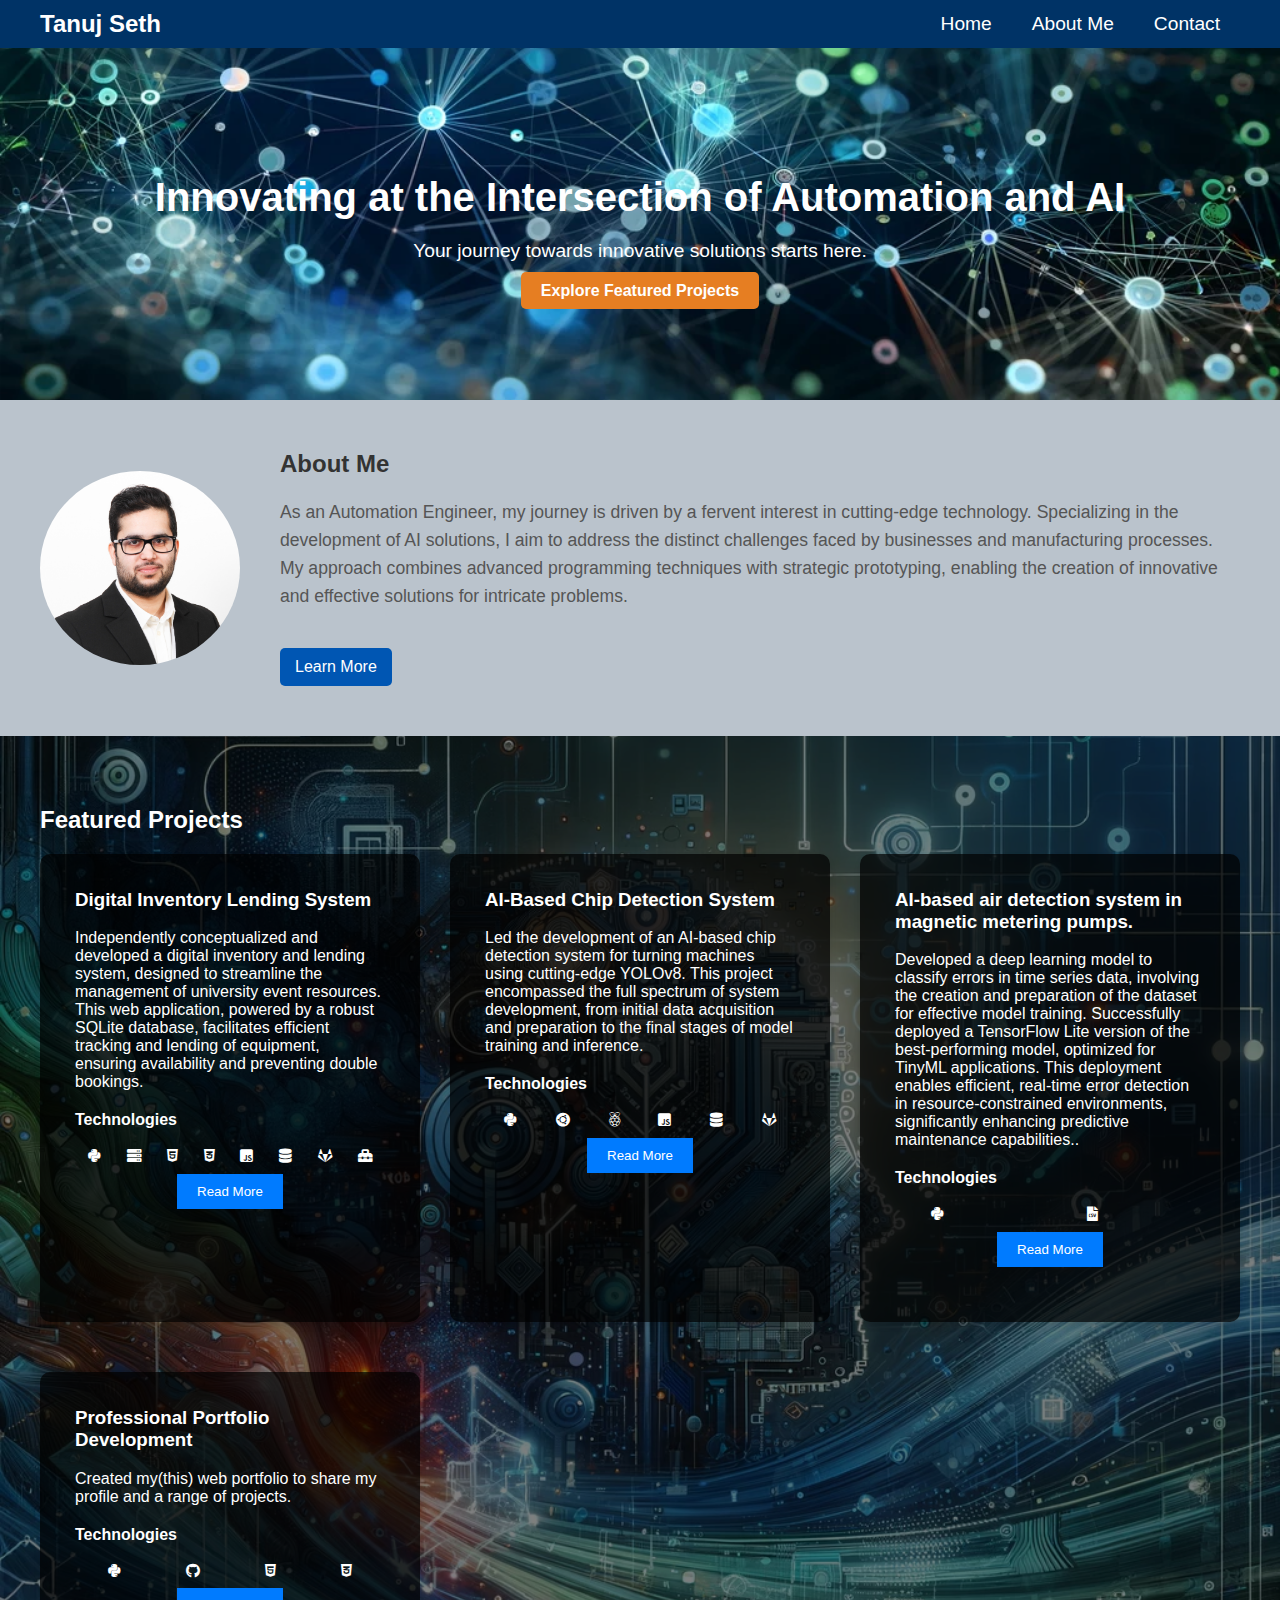
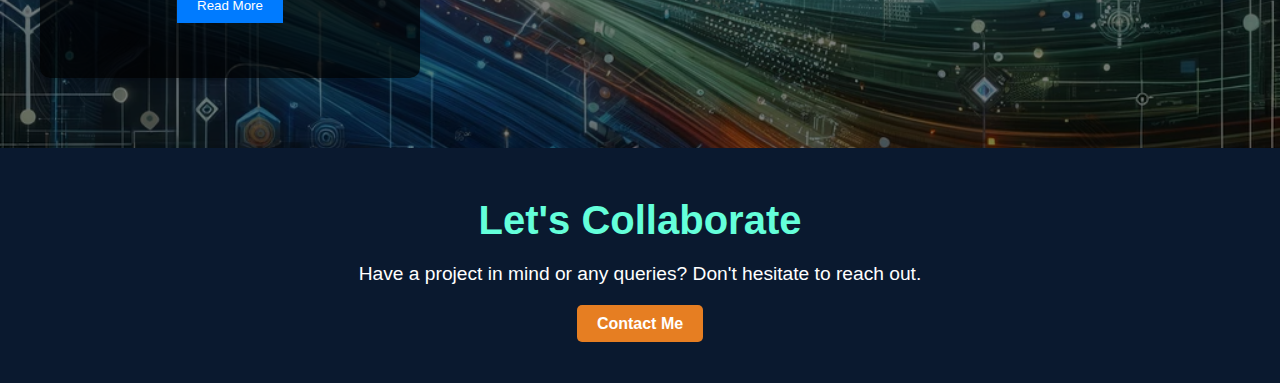
<file: index.html>
<!DOCTYPE html>
<html lang="en">
    <head>
        <meta charset="UTF-8">
        <meta name="viewport" content="width=device-width, initial-scale=1.0">
        <title>Home - My Portfolio</title>
        <link rel="stylesheet" href="base.css">
        <link rel="stylesheet" href="https://cdnjs.cloudflare.com/ajax/libs/font-awesome/5.15.3/css/all.min.css">
        <!-- Ensure you link to any additional CSS files specific to the index page here -->
    </head>
    <body>
        <header>
            <div class="header-content">
                <a href="index.html" class="logo">Tanuj Seth</a>
                <nav>
                    <ul>
                        <li><a href="index.html">Home</a></li>
                        <li><a href="about.html">About Me</a></li>
                        <!-- <li><a href="projects.html">Projects</a></li> -->
                        <li><a href="contact.html">Contact</a></li>
                    </ul>
                </nav>
            </div>
        </header>

        <main>
            <section id="hero">
                <div class="hero-content">
                    <h1>Innovating at the Intersection of Automation and AI</h1>
                    <p>Your journey towards innovative solutions starts here.</p>
                    <a href="#featured-projects" class="cta-button">Explore Featured Projects</a>
                </div>
            </section>

            <section id="about-me-teaser">
                <div class="container">
                    <img src="assets/images/profile_img.jpg" alt="Tanuj Seth" class="profile-photo">
                    <div class="about-me-content">
                        <h2>About Me</h2>
                        <p>As an Automation Engineer, my journey is driven by a fervent interest in cutting-edge technology. Specializing in the development of AI solutions, I aim to address the distinct challenges faced by businesses and manufacturing processes. My approach combines advanced programming techniques with strategic prototyping, enabling the creation of innovative and effective solutions for intricate problems.</p>
                        <a href="about.html" class="learn-more">Learn More</a> 
                        <!--<a href="#" title="Page under development. Stay tuned!">Learn more</a>-->
                    </div>
                </div>
            </section>

            <section id="featured-projects">
                <div class="container">
                    <h2>Featured Projects</h2>
                    <div class="projects-grid">
                        <!-- Project 1 -->
                        <div class="project">
                            <!-- <img src="assets/images/project_1.jpg" alt="Digital Inventory Lending System" class="project-thumbnail"> -->
                            <div class="project-info">
                                <h3>Digital Inventory Lending System</h3>
                                <p>Independently conceptualized and developed a digital inventory and lending system, designed to streamline the management of university event resources. This web application, powered by a robust SQLite database, facilitates efficient tracking and lending of equipment, ensuring availability and preventing double bookings.</p>
                                <p class="technologies-title">Technologies</p>
                                <div class="technologies-used">
                                    
                                    <!-- Example Icons with Tooltips -->
                                    <i class="fab fa-python" title="Python"></i>
                                    <i class="fas fa-server" title="Flask"></i>
                                    <i class="fab fa-html5" title="HTML"></i>
                                    <i class="fab fa-css3-alt" title="CSS"></i>
                                    <i class="fab fa-js-square" title="JavaScript"></i>
                                    <i class="fas fa-database" title="SQLite"></i>
                                    <i class="fab fa-gitlab" title="Gitlab"></i>
                                    <!-- Use a general icon for Tkinter -->
                                    <i class="fas fa-toolbox" title="Tkinter"></i>
                                </div>
                                <div class=" more-content">
                                    <p class="outcomes-title">Outcomes:</p>
                                    <ul class="outcomes">
                                        <li>User-friendly GUI Web-App, making the system accessible to all university members</li>
                                        <li>Significantly reduces processing time for inventory requests.</li>
                                        <li>Enhances booking reliability and avoids double bookings.</li>
                                        <li>Facilitates better planning and lending of inventory items.</li>
                                        <li>The project is still under development, with plans to deploy the web application on a production server for broader access and use.</li>
                                    </ul>
                                    <p class="project-reflections-title">Project Reflections:</p>
                                    <ul class="project-reflections">
                                        <li>Initiated the project with a TKinter-based prototype to establish and refine the backend logic, demonstrating the value of iterative development and early validation of concepts.</li>
                                        <li>Implemented sophisticated time logic for reservations, including real-time updates to article availability, ensuring the system reflects current inventory status accurately.</li>
                                        <li>Integrated automated email notifications to confirm reservations with clients, enhancing communication and user experience.</li>
                                        <li>Optimized SQL queries and employed indexing strategies to speed up data retrieval processes, significantly improving system performance and user satisfaction.</li>
                                        <li>Learnt the importance of user feedback in the early stages to streamline the UI/UX design.</li>
                                        <li>Improved my skills in Python, Flask, and database management through hands-on application development.</li>
                                    </ul>
                                </div>
                                <button class="read-more-btn" onclick="toggleReadMore(this)">Read More</button>
                                
                            </div>
                        </div>

                        <!-- Project 2 -->
                        <div class="project">
                            <!-- <img src="assets/images/project_2.jpg" alt="AI-Based Chip Detection System" class="project-thumbnail"> -->
                            <div class="project-info">
                                <h3>AI-Based Chip Detection System</h3>
                                <p>Led the development of an AI-based chip detection system for turning machines using cutting-edge YOLOv8. This project encompassed the full spectrum of system development, from initial data acquisition and preparation to the final stages of model training and inference.</p>
                                <p class="technologies-title">Technologies</p>
                                <div class="technologies-used">
                                    
                                    <!-- Example Icons with Tooltips -->
                                    <i class="fab fa-python" title="Python"></i>
                                    <i class="fab fa-ubuntu" title="Ubuntu"></i>
                                    <i class="fab fa-raspberry-pi" title="Pi"></i>
                                    <i class="fab fa-js-square" title="JavaScript"></i>
                                    <i class="fas fa-database" title="Databank"></i>
                                    <i class="fab fa-gitlab" title="Gitlab"></i>
                                </div>
                                <div class=" more-content">
                                    <p class="outcomes-title">Outcomes:</p>
                                    <ul class="outcomes">
                                        <li>Developed a user-friendly display device based on Raspberry Pi for seamless interaction between machine operators and the AI inference, improving operational efficiency and user experience.</li>
                                        <li>Achieved high accuracy in error classification and detection with the integration of the YOLOv8 object detection model.</li>
                                        <li>Implemented a powerful, Linux-based AI computing server to support real-time AI inference, enhancing the system's integration into the existing IoT network.</li>
                                        <li>Designed and implemented a mobile data acquisition station, optimizing AI training data collection under varied environmental conditions.</li>
                                        <li>Established a foundation for scalable AI applications in manufacturing, paving the way for further innovation and efficiency improvements.</li>
                                    </ul>
                                    <p class="project-reflections-title">Project Reflections:</p>
                                    <ul class="project-reflections">
                                        <li>Crucially, the project involved the iterative development, testing, and optimization of prototypes, ensuring each version improved upon the last until successful implementation was achieved within the production environment. This process not only demonstrated the prototype's viability but also its adaptability and scalability in real-world settings.</li>
                                        <li>Effective project management and documentation, including the use of GitLab and comprehensive technical manuals, were critical for maintaining project momentum and fostering team collaboration.</li>
                                        <li>The project highlighted the necessity of a solid data foundation, emphasizing data acquisition and preparation as key steps in developing reliable AI models.</li>
                                    </ul>
                                </div>
                                <button class="read-more-btn" onclick="toggleReadMore(this)">Read More</button>
                            </div>
                        </div>

                        <!-- Project 3 -->
                        <div class="project">
                            <!-- <img src="assets/images/project_3.jpg" alt="AI-based air detection system in magnetic metering pumps." class="project-thumbnail"> -->
                            <div class="project-info">
                                <h3>AI-based air detection system in magnetic metering pumps.</h3>
                                <p>Developed a deep learning model to classify errors in time series data, involving the creation and preparation of the dataset for effective model training. Successfully deployed a TensorFlow Lite version of the best-performing model, optimized for TinyML applications. This deployment enables efficient, real-time error detection in resource-constrained environments, significantly enhancing predictive maintenance capabilities..</p>
                                <p class="technologies-title">Technologies</p>
                                <div class="technologies-used">
                                    
                                    <!-- Example Icons with Tooltips -->
                                    <i class="fab fa-python" title="Python"></i>
                                    <i class="fas fa-t" title="TensorFlow"></i>
                                    <i class="fas fa-file-csv" title="csv"></i>
                                    <i class="fab fa-nano" title="Arduino Nano"></i>
                                </div>
                                <div class=" more-content">
                                    <p class="outcomes-title">Outcomes:</p>
                                    <ul class="outcomes">
                    
                                    </ul>
                                    <p class="project-reflections-title">Project Reflections:</p>
                                    <ul class="project-reflections">
                                        
                                    </ul>
                                </div>
                                <button class="read-more-btn" onclick="toggleReadMore(this)">Read More</button>
                            </div>
                        </div>
                        
                        <!-- Project 4 -->
                        <div class="project">
                            <!-- <img src="assets/images/project_3.jpg" alt="Personal Portfolio" class="project-thumbnail"> -->
                            <div class="project-info">
                                <h3>Professional Portfolio Development</h3>
                                <p>Created my(this) web portfolio to share my profile and a range of projects.</p>
                                <p class="technologies-title">Technologies</p>
                                <div class="technologies-used">
                                    
                                    <!-- Example Icons with Tooltips -->
                                    <i class="fab fa-python" title="Python"></i>
                                    <i class="fab fa-github" title="Github"></i>
                                    <i class="fab fa-html5" title="HTML"></i>
                                    <i class="fab fa-css3-alt" title="CSS"></i>
                                </div>
                                <div class=" more-content">
                                    <p class="outcomes-title">Outcomes:</p>
                                    <ul class="outcomes">
                    
                                    </ul>
                                    <p class="project-reflections-title">Project Reflections:</p>
                                    <ul class="project-reflections">
                                    </ul>
                                </div>
                                <button class="read-more-btn" onclick="toggleReadMore(this)">Read More</button>

                            </div>
                        </div>



                        <!-- Repeat for other projects -->
                    </div>
                </div>
            </section>

            <!-- Optional: Latest Blog Posts Section --> <!---->

            <section id="contact-cta">
                <div class="container">
                    <h2>Let's Collaborate</h2>
                    <p>Have a project in mind or any queries? Don't hesitate to reach out.</p>
                    <a href="contact.html" class="cta-button">Contact Me</a> 
                    <!--<a href="#" title="Page under development. Stay tuned!">Contact Me</a>-->
                </div>
            </section>
        </main>

    </body>
</html>

<script>
    function toggleReadMore(button) {
    const moreContent = button.previousElementSibling;
    if (moreContent.style.display === "none" || moreContent.style.display === "") {
        moreContent.style.display = "block";
        button.textContent = "Read Less";
    } else {
        moreContent.style.display = "none";
        button.textContent = "Read More";
    }
}
</script>
</file>
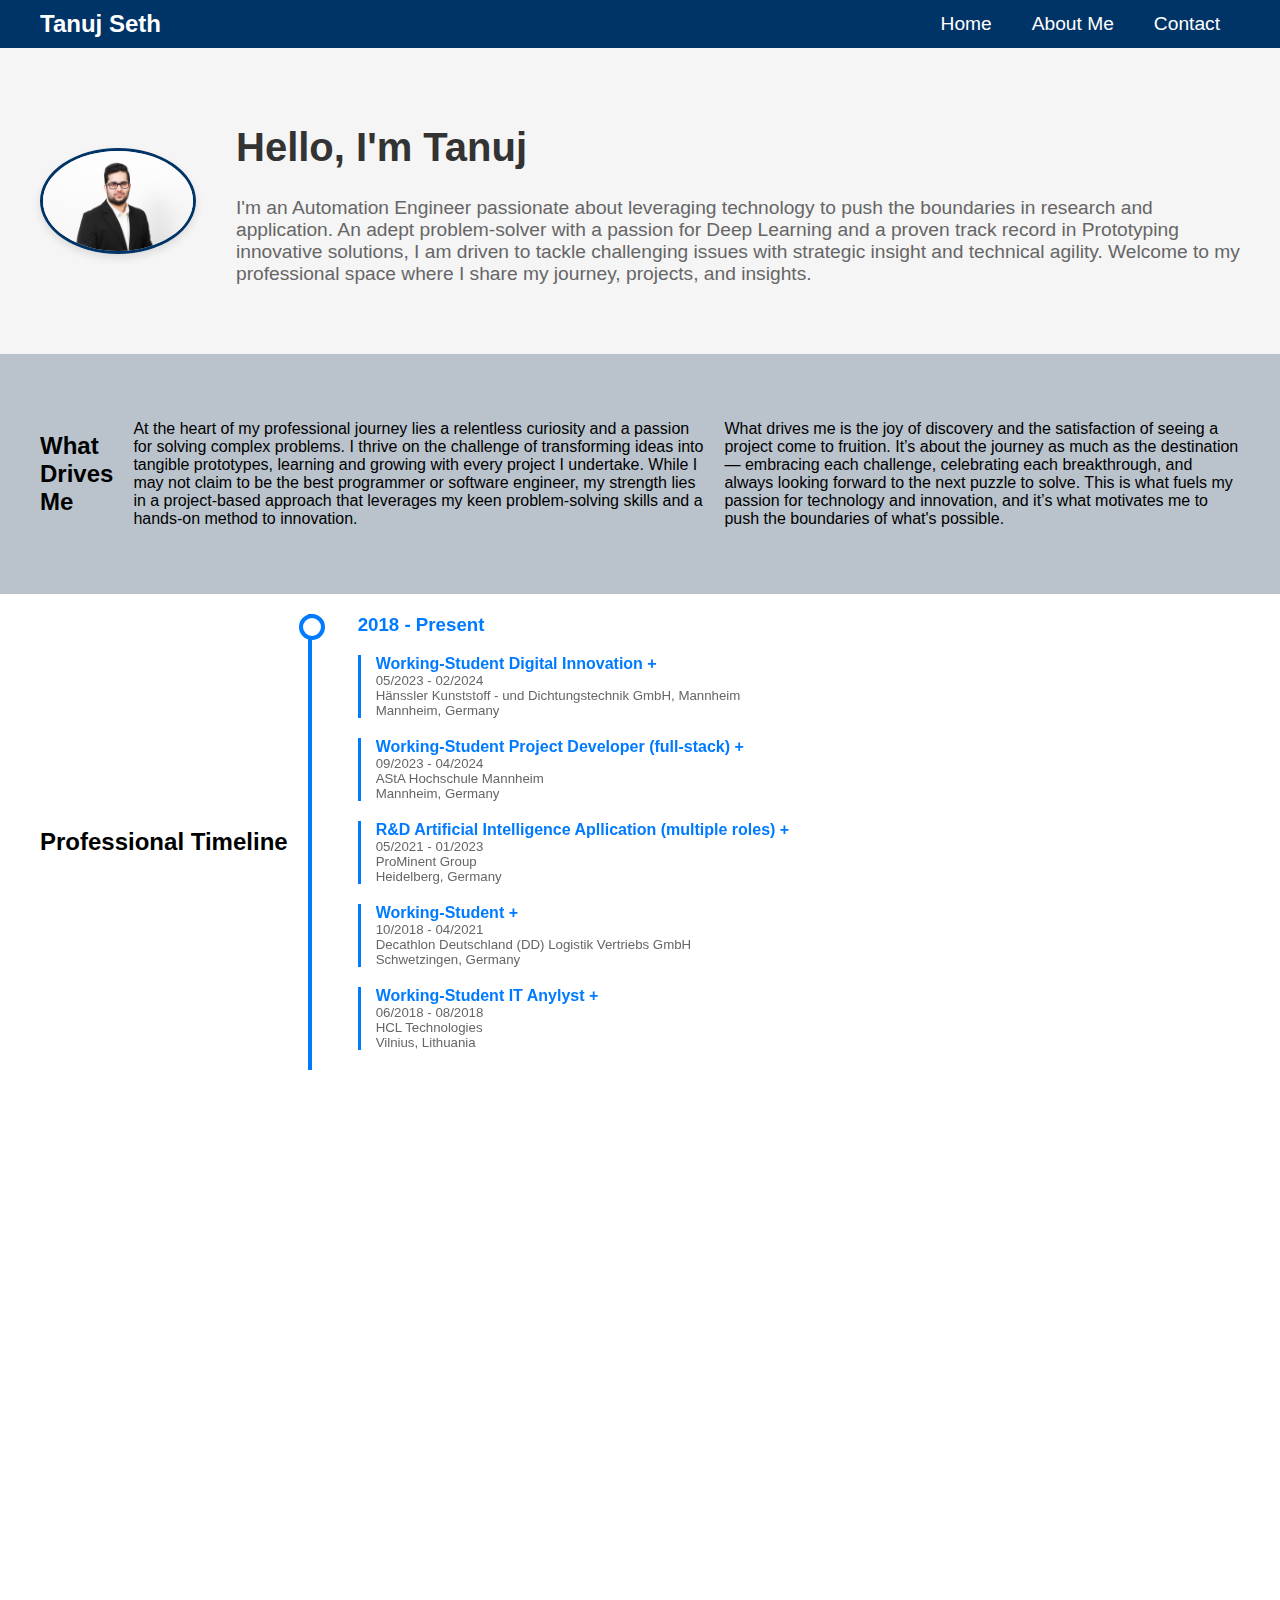
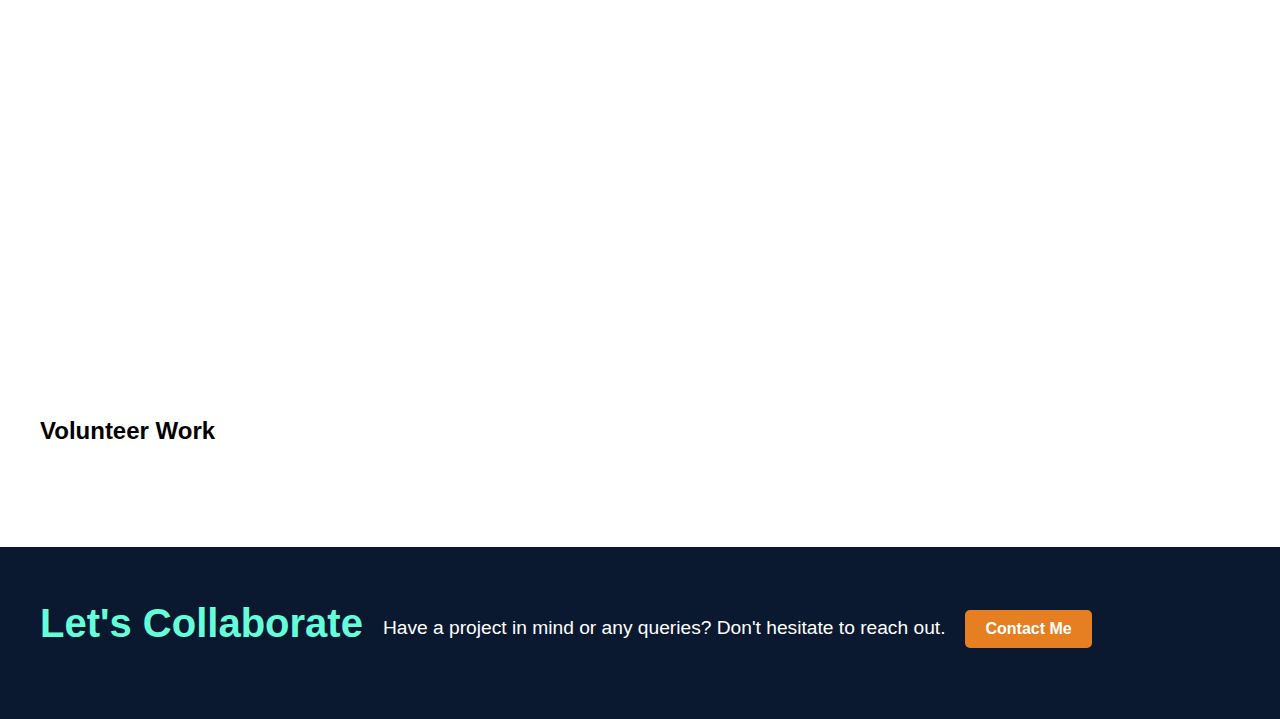
<file: about.html>
<!DOCTYPE html>
<html lang="en">
    <head>
        <meta charset="UTF-8">
        <meta name="viewport" content="width=device-width, initial-scale=1.0">
        <title>Home - My Portfolio</title>
        <link rel="stylesheet" href="base.css">
        <link rel="stylesheet" href="about.css">
        <link rel="stylesheet" href="https://cdn.jsdelivr.net/npm/aos@2.3.1/dist/aos.css" />
        <script src="https://cdn.jsdelivr.net/npm/aos@2.3.1/dist/aos.js"></script>
        <!-- Ensure you link to any additional CSS files specific to the index page here -->
    </head>
    <body>
        <header>
            <div class="header-content">
                <a href="index.html" class="logo">Tanuj Seth</a>
                <nav>
                    <ul>
                        <li><a href="index.html">Home</a></li>
                        <li><a href="about.html">About Me</a></li>
                        <!-- <li><a href="projects.html">Projects</a></li> -->
                        <li><a href="contact.html">Contact</a></li>
                    </ul>
                </nav>
            </div>
        </header>

        <main>
            <section id="about-intro">
                <div class="container">
                    <img src="assets/images/profile_img_2.jpg" alt="Your Name" class="profile-photo">
                    <div class="intro-text">
                        <h1>Hello, I'm Tanuj</h1>
                        <p>I'm an Automation Engineer passionate about leveraging technology to push the boundaries in research and application. An adept problem-solver with a passion for Deep Learning and a proven track record in Prototyping innovative solutions, I am driven to tackle challenging issues with strategic insight and technical agility. Welcome to my professional space where I share my journey, projects, and insights.</p>
                    </div>
                </div>
            </section>

            <section id="what-drives-me">
                <div class="container">
                    <h2>What Drives Me</h2>
                    <p>At the heart of my professional journey lies a relentless curiosity and a passion for solving complex problems. I thrive on the challenge of transforming ideas into tangible prototypes, learning and growing with every project I undertake. While I may not claim to be the best programmer or software engineer, my strength lies in a project-based approach that leverages my keen problem-solving skills and a hands-on method to innovation.</p>
                    <p>What drives me is the joy of discovery and the satisfaction of seeing a project come to fruition. It’s about the journey as much as the destination — embracing each challenge, celebrating each breakthrough, and always looking forward to the next puzzle to solve. This is what fuels my passion for technology and innovation, and it’s what motivates me to push the boundaries of what's possible.</p>
                </div>
            </section>

            <section id="professional-timeline">
                <div class="container">
                    <h2>Professional Timeline</h2>
                    <div class="timeline">
                        <div class="timeline-item">
                            <div class="timeline-marker"></div>
                            <div class="timeline-content" data-aos="fade-up" data-aos-delay="100">
                                <h3>2018 - Present</h3>
                                <div class="nested-timeline">
                                    <!-- Nested Project 1 -->
                                    <div class="nested-timeline-item">
                                        <div class="timeline-header" onclick="toggleCollapse('project1-details', this)">
                                            <div class="timeline-header-content">
                                                <h4>Working-Student Digital Innovation <span class="toggle-icon">+</span></h4>
                                                <h5>05/2023 - 02/2024</h5>
                                                <h5>Hänssler Kunststoff - und Dichtungstechnik GmbH, Mannheim </h5>
                                                <h5>Mannheim, Germany </h5>
                                            </div>
                                        </div>
                                        <div id="project1-details" class="project-details" style="display: none;">
                                            <ul>
                                                <li>Led the development of an AI-based system for chip detection on turning machines, enhancing operational efficiency.</li>
                                                <li>Engineered a comprehensive pipeline from data acquisition and preparation to model training and inference, ensuring robust system performance.</li>
                                                <li>Implemented the YOLOv8 object detection model for error classification.</li>
                                                <li>Designed and developed prototypes for development and production environments using Jetson Nano, 
                                                    Raspberry Pi, and Linux Server.</li>
                                                <li>Managed code versioning (GitLab) and maintained thorough internal documentation, including UML 
                                                    diagrams, PDFs, and presentations, to support project continuity and team collaboration.</li>
                                            </ul>    
                                        </div> 
                                    </div>
                                    <!-- Nested Project 2 -->
                                    <div class="nested-timeline-item">
                                        <div class="timeline-header" onclick="toggleCollapse('project2-details', this)">
                                            <div class="timeline-header-content">
                                                <h4>Working-Student Project Developer (full-stack) <span class="toggle-icon">+</span></h4>
                                                <h5>09/2023 - 04/2024</h5>
                                                <h5>AStA Hochschule Mannheim </h5>
                                                <h5>Mannheim, Germany </h5>
                                            </div>
                                        </div>
                                        
                                        <div id="project2-details" class="project-details" style="display: none;">
                                            <ul>
                                                <li>Conceptualized and developed a digital inventory and lending system tailored for university members.</li>
                                            </ul>    
                                        </div> 
                                    </div>
                                    <!-- Nested Project 3 -->
                                    <div class="nested-timeline-item">
                                        <div class="timeline-header" onclick="toggleCollapse('project3-details', this)">
                                            <div class="timeline-header-content">
                                                <h4>R&D Artificial Intelligence Apllication (multiple roles) <span class="toggle-icon">+</span></h4>
                                                <h5>05/2021 - 01/2023</h5>
                                                <h5>ProMinent Group</h5>
                                                <h5>Heidelberg, Germany </h5>
                                            </div>
                                        </div>
                                        
                                        <div id="project3-details" class="project-details" style="display: none;">
                                            <!-- Working Student Role -->
                                            <div class="role-detail">
                                                <h5><em>Bachelor Thesis</em></h5>
                                                <h6><strong>Period:</strong> 10/2022 - 01/2023</h6>
                                                <ul>
                                                    <li><b>Title:</b> "Einsatz von künstlicher Intelligenz zur Erkennung von Luft in Dosierpumpen“</li>
                                                    <li>Successfully commissioned a deep learning model (TensorFlow Lite) on an Arduino Nano microcontroller(TinyML).</li>
                                                </ul>
                                            </div>
                                            <!-- Bachelor Thesis Role -->
                                            <div class="role-detail">
                                                <h5><em>Working-Student</em></h5>
                                                <h6><strong>Period:</strong> 07/2022 - 09/2022</h6>
                                                <ul>
                                                    <li>Conducted extensive  R&D on DL model architectures (CNNs) and (ResNets), for effective 
                                                        classification of time series data.</li>
                                                    <li>Leveraged TensorFlow, Keras, and scikit-learn to optimize model performance and accuracy.</li>
                                                </ul>
                                            </div>
                                            <!-- Internship Role -->
                                            <div class="role-detail">
                                                <h5><em>Mandatory Internship</em></h5>
                                                <h6><strong>Period:</strong> 09/2021 - 01/2022</h6>
                                                <ul>
                                                    <li><b>Title:</b> "Optimierung der Lufterkennungstechnik"</li>
                                                    <li>Utilized advanced statistical methods for data measurement, labeling, preparation, and exploration.</li>
                                                    <li>Conducted R&D on integrating AI to advance the functionality and efficiency of dosing pumps</li>
                                                </ul>
                                            </div>
                                            <!-- Internship Role -->
                                            <div class="role-detail">
                                                <h5><em>Working-Student</em></h5>
                                                <h6><strong>Period:</strong> 05/2021 - 08/2021</h6>
                                                <ul>
                                                    <li>Analyzed and processed data to construct a comprehensive database.</li>
                                                    <li>Executed precise measurements of magnetic dosing pumps in a testing laboratory.</li>
                                                </ul>
                                            </div>
                                       
                                        </div> 
                                    </div>

                                    <!-- Nested Project 4 -->
                                    <div class="nested-timeline-item">
                                        <div class="timeline-header" onclick="toggleCollapse('project4-details', this)">
                                            <div class="timeline-header-content">
                                                <h4>Working-Student <span class="toggle-icon">+</span></h4>
                                                <h5>10/2018 - 04/2021</h5>
                                                <h5>Decathlon Deutschland (DD) Logistik Vertriebs GmbH  </h5>
                                                <h5>Schwetzingen, Germany </h5>
                                            </div>
                                        </div>
                                        
                                        <div id="project4-details" class="project-details" style="display: none;">
                                            <ul>
                                            </ul>    
                                        </div> 
                                    </div>

                                    <!-- Nested Project 5 -->
                                    <div class="nested-timeline-item">
                                        <div class="timeline-header" onclick="toggleCollapse('project5-details', this)">
                                            <div class="timeline-header-content">
                                                <h4>Working-Student IT Anylyst <span class="toggle-icon">+</span> </h4>
                                                <h5>06/2018 - 08/2018</h5>
                                                <h5>HCL Technologies</h5>
                                                <h5>Vilnius, Lithuania</h5>
                                            </div>
                                        </div>
                                        
                                        <div id="project5-details" class="project-details" style="display: none;">
                                            <ul>
                                            </ul>    
                                        </div> 
                                    </div>
                                    <!-- Add more nested projects as needed -->
                                </div>
                            </div>
                        </div>
                        <!-- Other timeline items -->
                    </div>
                </div>
            </section>

            <section>
                <div class="skills-section">
                    <div class="technical-skills" data-aos="fade-right">
                        <h3>Core Technical Skills</h3>
                        <h4>Programming Languages</h4>
                        <div class="skill">
                            <div class="skill-name">Python (VS Code, PyCharm)</div>
                            <div class="skill-bar" data-level="professional">
                                <span class="skill-tooltip">professional</span>
                            </div>
                        </div>
                        <div class="skill">
                            <div class="skill-name">C++</div>
                            <div class="skill-bar" data-level="intermediate">
                                <span class="skill-tooltip">intermediate</span>
                            </div>
                        </div>
                        <div class="skill">
                            <div class="skill-name">MATLAB</div>
                            <div class="skill-bar" data-level="intermediate">
                                <span class="skill-tooltip">intermediate</span>
                            </div>
                        </div>
                        <div class="skill">
                            <div class="skill-name">Shell scripting (Ubuntu)</div>
                            <div class="skill-bar" data-level="intermediate">
                                <span class="skill-tooltip">intermediate</span>
                            </div>
                        </div>
                        <div class="skill">
                            <div class="skill-name">PLC Programming (Codesys)</div>
                            <div class="skill-bar" data-level="intermediate">
                                <span class="skill-tooltip">intermediate</span>
                            </div>
                        </div>
                        <h4>Artificial Intelligence and Analytics</h4>
                        <div class="skill">
                            <div class="skill-name">Deep Learning (TensorFlow, Keras)</div>
                            <div class="skill-bar" data-level="professional">
                                <span class="skill-tooltip">professional</span>
                            </div>
                        </div>
                        <div class="skill">
                            <div class="skill-name">Computer Vision (OpenCV, Yolov8)</div>
                            <div class="skill-bar" data-level="intermediate">
                                <span class="skill-tooltip">intermediate</span>
                            </div>
                        </div>
                        <div class="skill">
                            <div class="skill-name">Image Processing</div>
                            <div class="skill-bar" data-level="intermediate">
                                <span class="skill-tooltip">intermediate</span>
                            </div>
                        </div>
                        <div class="skill">
                            <div class="skill-name">Data Analysis (Pandas, NumPy)</div>
                            <div class="skill-bar" data-level="intermediate">
                                <span class="skill-tooltip">intermediate</span>
                            </div>
                        </div>
                        <h4>Hardware Programming and Prototyping</h4>
                        <div class="skill">
                            <div class="skill-name">Raspberry Pi</div>
                            <div class="skill-bar" data-level="professional">
                                <span class="skill-tooltip">professional</span>
                            </div>
                        </div>
                        <div class="skill">
                            <div class="skill-name">Jetson Nano</div>
                            <div class="skill-bar" data-level="intermediate">
                                <span class="skill-tooltip">intermediate</span>
                            </div>
                        </div>
                        <div class="skill">
                            <div class="skill-name">Arduino</div>
                            <div class="skill-bar" data-level="intermediate">
                                <span class="skill-tooltip">intermediate</span>
                            </div>
                        </div>
                        <div class="skill">
                            <div class="skill-name">MSP 430 Controllers</div>
                            <div class="skill-bar" data-level="basic">
                                <span class="skill-tooltip">basic</span>
                            </div>
                        </div>
                        <!-- Add more technical skills -->
                    </div>
                    <div class="technical-skills" data-aos="fade-right">
                        <h3>Supplementary Technical Skills</h3>
                        <h4>Web Development and Databases</h4>
                        <div class="skill">
                            <div class="skill-name">HTML&CSS</div>
                            <div class="skill-bar" data-level="intermediate">
                                <span class="skill-tooltip">intermediate</span>
                            </div>
                        </div>
                        <div class="skill">
                            <div class="skill-name">Flask</div>
                            <div class="skill-bar" data-level="intermediate">
                                <span class="skill-tooltip">intermediate</span>
                            </div>
                        </div>
                        <div class="skill">
                            <div class="skill-name">SQLite</div>
                            <div class="skill-bar" data-level="intermediate">
                                <span class="skill-tooltip">intermediate</span>
                            </div>
                        </div>
                        <div class="skill">
                            <div class="skill-name">JavaScript</div>
                            <div class="skill-bar" data-level="basic">
                                <span class="skill-tooltip">basic</span>
                            </div>
                        </div>
                        <h4>Tools and Technologies</h4>
                        <div class="skill">
                            <div class="skill-name">Word, Excel, PowerPoint</div>
                            <div class="skill-bar" data-level="professional">
                                <span class="skill-tooltip">professional</span>
                            </div>
                        </div>
                        <div class="skill">
                            <div class="skill-name">Java</div>
                            <div class="skill-bar" data-level="intermediate">
                                <span class="skill-tooltip">intermediate</span>
                            </div>
                        </div>
                        <div class="skill">
                            <div class="skill-name">GitLab (Version Control)</div>
                            <div class="skill-bar" data-level="intermediate">
                                <span class="skill-tooltip">intermediate</span>
                            </div>
                        </div>
                        <div class="skill">
                            <div class="skill-name">Docker (Containerization)</div>
                            <div class="skill-bar" data-level="basic">
                                <span class="skill-tooltip">basic</span>
                            </div>
                        </div>
                        <div class="skill">
                            <div class="skill-name">CUDA</div>
                            <div class="skill-bar" data-level="basic">
                                <span class="skill-tooltip">basic</span>
                            </div>
                        </div>
                        <div class="skill">
                            <div class="skill-name">Thingworx & Lua</div>
                            <div class="skill-bar" data-level="basic">
                                <span class="skill-tooltip">basic</span>
                            </div>
                        </div>
                        <div class="skill">
                            <div class="skill-name">Latex</div>
                            <div class="skill-bar" data-level="basic">
                                <span class="skill-tooltip">basic</span>
                            </div>
                        </div>
                        <div class="skill">
                            <div class="skill-name">AutoCAD</div>
                            <div class="skill-bar" data-level="basic">
                                <span class="skill-tooltip">basic</span>
                            </div>
                        </div>
                        <!-- Add more technical skills -->
                    </div>
                    
                    <div class="soft-skills" data-aos="fade-left">
                        <h3>Soft Skills</h3>
                        <h4>Interpersonal Skills</h4>
                        <div class="skill">
                            <div class="skill-name">Team Player</div>
                            <div class="skill-bar" data-level="expert">
                                <span class="skill-tooltip">expert</span>
                            </div>
                        </div>
                        <div class="skill">
                            <div class="skill-name">Problem-solving Abilities</div>
                            <div class="skill-bar" data-level="expert">
                                <span class="skill-tooltip">expert</span>
                            </div>
                        </div>
                        <div class="skill">
                            <div class="skill-name">Innovative Thinking and Creativity</div>
                            <div class="skill-bar" data-level="expert">
                                <span class="skill-tooltip">expert</span>
                            </div>
                        </div>
                        <div class="skill">
                            <div class="skill-name">Adaptability and Continuous Learning</div>
                            <div class="skill-bar" data-level="expert">
                                <span class="skill-tooltip">expert</span>
                            </div>
                        </div>
                        <div class="skill">
                            <div class="skill-name">Work Ethic</div>
                            <div class="skill-bar" data-level="expert">
                                <span class="skill-tooltip">expert</span>
                            </div>
                        </div>
                        <div class="skill">
                            <div class="skill-name">Communication and Presentation Skills</div>
                            <div class="skill-bar" data-level="professional">
                                <span class="skill-tooltip">professional</span>
                            </div>
                        </div>
                        <div class="skill">
                            <div class="skill-name">Leadership & Team Managment</div>
                            <div class="skill-bar" data-level="intermediate">
                                <span class="skill-tooltip">intermediate</span>
                            </div>
                        </div>
                        <h4>Languages</h4>
                        <div class="skill">
                            <div class="skill-name">English</div>
                            <div class="skill-bar" data-level="expert">
                                <span class="skill-tooltip">expert</span>
                            </div>
                        </div>
                        <div class="skill">
                            <div class="skill-name">German (C1)</div>
                            <div class="skill-bar" data-level="professional">
                                <span class="skill-tooltip">professional</span>
                            </div>
                        </div>
                        <div class="skill">
                            <div class="skill-name">Hindi</div>
                            <div class="skill-bar" data-level="professional">
                                <span class="skill-tooltip"> multilingual</span>
                            </div>
                        </div>
                        <div class="skill">
                            <div class="skill-name">Punjabi</div>
                            <div class="skill-bar" data-level="professional">
                                <span class="skill-tooltip"> multilingual</span>
                            </div>
                        </div>
                        <div class="skill">
                            <div class="skill-name">Lithuanian (A1)</div>
                            <div class="skill-bar" data-level="basic">
                                <span class="skill-tooltip">basic</span>
                            </div>    
                        </div>
                        <!-- Repeat for other skills -->
                    </div>
                </div>
            </section>

            <section id="personal-insights">
                <div class="container">
                    <h2>Volunteer Work</h2>
                    <div class="timeline" data-aos="fade-up" data-aos-delay="50">
                        <!-- Volunteer Experience 1 -->
                        <div class="timeline-item">
                            <div class="timeline-marker"></div>
                            <div class="timeline-content" onclick="toggleCollapse('volunteer1-details', this)">
                                <h3>Hochschule Mannheim <span class="toggle-icon">+</span></h3>
                                <p><strong>Role:</strong> Student Council Speaker (Fachschaftssprecher der Fakultät für Elektrotechnik) </p>
                                <p><strong>Period:</strong> 09/2022 - 08/2023</p>        
                                <div id="volunteer1-details" class="project-details" style="display: none;">
                                    <ul>
                                        <li>Represented student interests in key discussions and decisions.</li>
                                        <li>Led, Co-organized and executed various Student events and initiatives.</li>
                                    </ul>
                                </div>
                            </div>
                        </div>
                        <div class="timeline-item">
                            <div class="timeline-marker"></div>
                            <div class="timeline-content" onclick="toggleCollapse('volunteer2-details', this)">
                                <h3>Delta Racing Mannheim e.V <span class="toggle-icon">+</span></h3>
                                <p><strong>Role:</strong> Department head Chassis (Formula Student Team)</p>
                                <p><strong>Period:</strong> 04/2022 - 06/2023</p>
                                <div id="volunteer2-details" class="project-details" style="display: none;">
                                    <ul>
                                        <li>Lead the development and production of the monocoque chassis.</li>
                                        <li>Manufactured aerodynamic components made of carbon fiber (front wing, rear wing).</li>
                                        <li>Laminated and tested Pre-preg carbon fiber test panels.</li>
                                        <li>Team member at Formula Student Germany 2022.</li>
                                    </ul> 
                                </div>    
                            </div>
                        </div>
                        <!-- More volunteer experiences as needed -->
                    </div>
                </div>
            </section>

            <section id="contact-cta">
                <div class="container">
                    <h2>Let's Collaborate</h2>
                    <p>Have a project in mind or any queries? Don't hesitate to reach out.</p>
                     <a href="contact.html" class="cta-button">Contact Me</a> 
                    <!--<a href="#" title="Page under development. Stay tuned!">Contact Me</a>-->
                </div>
            </section>
        </main>

    </body>
</html>    

<script>
    function toggleCollapse(detailsId, element) {
    var details = document.getElementById(detailsId);
    var icon = element.querySelector('.toggle-icon');
    if (details.style.display === "none" || !details.style.display) {
        details.style.display = "block";
        icon.textContent = "−"; // Changes the icon to '−' when expanded
    } else {
        details.style.display = "none";
        icon.textContent = "+"; // Reverts back to '+' when collapsed
    }
}
AOS.init();
</script>
</file>
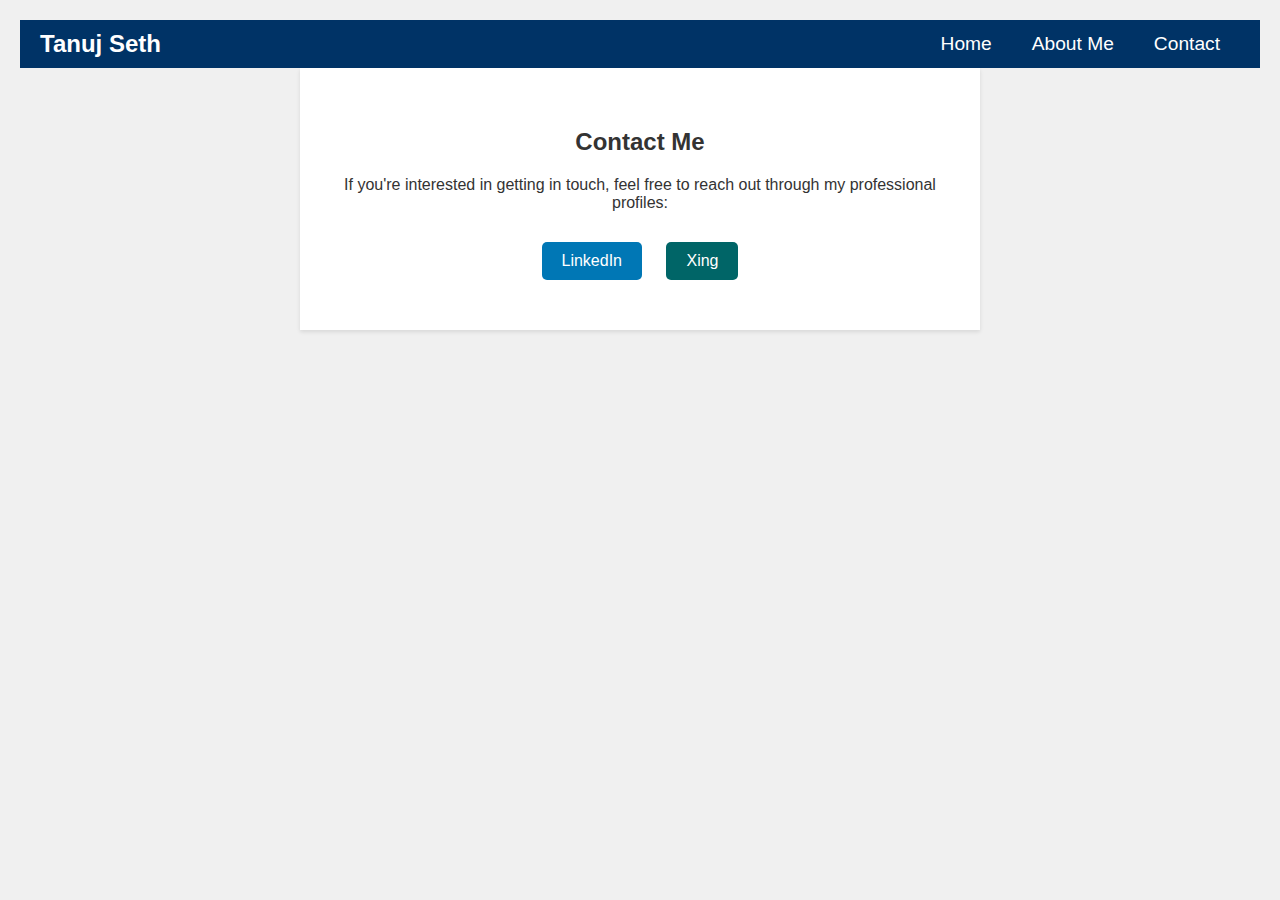
<file: contact.html>
<!DOCTYPE html>
<html lang="en">
    <head>
        <meta charset="UTF-8">
        <meta name="viewport" content="width=device-width, initial-scale=1.0">
        <title>Contact Me</title>
        <link rel="stylesheet" href="base.css">
        <link rel="stylesheet" href="contact.css">
        <link rel="stylesheet" href="https://cdnjs.cloudflare.com/ajax/libs/font-awesome/5.15.3/css/all.min.css">
    </head>

    <body>
        <header>
            <div class="header-content">
                <a href="index.html" class="logo">Tanuj Seth</a>
                <nav>
                    <ul>
                        <li><a href="index.html">Home</a></li>
                        <li><a href="about.html">About Me</a></li>
                        <!-- <li><a href="projects.html">Projects</a></li> -->
                        <li><a href="contact.html">Contact</a></li>
                    </ul>
                </nav>
            </div>
        </header>
        <main>
            <div class="contact-container">
                <h2>Contact Me</h2>
                <p>If you're interested in getting in touch, feel free to reach out through my professional profiles:</p>
                <div class="contact-links">
                    <a href="https://www.linkedin.com/in/tanujseth" target="_blank" class="contact-link linkedin">LinkedIn</a>
                    <a href="https://www.xing.com/profile/tanuj_seth2" target="_blank" class="contact-link xing">Xing</a>
                </div>
            </div>
        </main>
        
    </body>
</html>
</file>
<file: base.css>
body, html {
    margin: 0;
    padding: 0;
    font-family: 'Roboto', sans-serif;
}

header {
    background-color: #003366; /* Dark blue */
    color: #ffffff;
    padding: 10px 0;
    position: sticky;
    top: 0;
    z-index: 1000;
}

.header-content {
    max-width: 1200px;
    margin: auto;
    display: flex;
    justify-content: space-between;
    align-items: center;
}

.logo {
    color: white;
    text-decoration: none;
    font-size: 1.5em;
    font-weight: bold;
}

nav ul {
    list-style-type: none;
    padding: 0;
    display: flex;
    margin: 0;
}

nav ul li {
    margin: 0 20px;
}

nav ul li a {
    color: white;
    text-decoration: none;
    font-size: 1.2em;
}

footer {
    background-color: #222;
    color: #ffffff;
    text-align: center;
    padding: 20px 0;
}

.footer-content {
    max-width: 1200px;
    margin: auto;
}

@media (max-width: 768px) {
    .header-content {
        flex-direction: column;
    }
    nav ul {
        flex-direction: column;
        text-align: center;
    }
    nav ul li {
        margin: 10px 0;
    }
}

/* style for index.html */
#hero {
    background-image: url('assets/images/background_1.jpg');
    background-size: cover;
    background-position: center;
    color: white;
    text-align: center;
    padding: 100px 20px;
}

.hero-content {
    color: #ffffff; /* A deep blue shade */
}

.hero-content h1 {
    color: inherit;
    font-size: 2.5em;
    margin-bottom: 0.5em; /* Ensures space between the headline and subtext */
}

.hero-content p {
    color: inherit;
    margin: 20px 0;
    font-size: 1.2em;
}

.cta-button {
    background-color: #e67e22; /* Adjust to fit your color scheme */
    color: white;
    padding: 10px 20px;
    text-decoration: none;
    border-radius: 5px;
    font-weight: bold;
    transition: background-color 0.3s ease;
    margin-bottom: 0.5em;
}

.cta-button:hover {
    background-color: #d35400;
}

#about-me-teaser {
    background-color: #bac3cc; /* Light background to contrast with the hero section */
    padding: 50px 0;
}

#about-me-teaser .container {
    max-width: 1200px;
    margin: auto;
    display: flex;
    align-items: center;
    gap: 20px;
    padding: 0 15px;
}

.profile-photo {
    max-width: 200px;
    border-radius: 50%;
    margin-right: 20px;
}

.about-me-content h2 {
    margin-top: 0;
    color: #333;
}

.about-me-content p {
    font-size: 1.1em;
    line-height: 1.6;
    color: #555;
}

.learn-more {
    display: inline-block;
    margin-top: 20px;
    background-color: #0056b3;
    color: white;
    padding: 10px 15px;
    text-decoration: none;
    border-radius: 5px;
    transition: background-color 0.3s ease;
}

.learn-more:hover {
    background-color: #004494;
}


#featured-projects {
    position: relative;
    background-image: url('assets/images/background_2.jpg');
    background-size: cover; /* Ensures the background covers the entire section */
    background-position: center; /* Centers the background image */
    background-repeat: no-repeat; /* Prevents the image from repeating */
    color: #ffffff; /* Adjust text color for readability, if necessary */
    padding: 50px 0; /* Adjust padding as needed */
    overflow: hidden;
}

#featured-projects::before {
    content: "";
    position: absolute;
    top: 0;
    left: 0;
    right: 0;
    bottom: 0;
    background: rgba(0, 0, 0, 0.5); /* Black overlay with 50% opacity */
    z-index: 1;
}


#featured-projects .container {
    position: relative;
    z-index: 2; /* Ensures content appears above the overlay */
    max-width: 1200px;
    margin: auto;
    padding: 0 15px;
}

.projects-grid {
    display: grid;
    grid-template-columns: repeat(auto-fill, minmax(300px, 1fr));
    gap: 30px;
}

.project {
    box-shadow: 0 4px 6px rgba(0,0,0,0.1);
    border-radius: 10px;
    overflow: hidden;
    background-color:rgba(0, 0, 0, 0.7);
    padding: 20px;
    margin-bottom: 20px;
}

.project-thumbnail {
    width: 100%;
    height: auto;
    display: block;
}

.project-info {
    padding: 15px;
}

.project-info h3 {
    margin-top: 0;
}

.technologies-used {
    display: flex;
    font-size: 0.9em;
    align-items: center;
    justify-content: space-around; /* Adjust based on your design preference */
    flex-wrap: wrap; /* Allows logos to wrap on smaller screens */
    margin-top: 20px; /* Spacing above the container */
}

.technologies-used img {
    height: 50px; /* Adjust based on your logo sizes and preferences */
    margin: 5px; /* Adds space around each logo */
    opacity: 0.8; /* Slightly toned down to blend with the design */
    transition: opacity 0.3s ease; /* Smooth transition for hover effect */
}

.technologies-used img:hover {
    opacity: 1; /* Logo fully opaque on hover for a little interaction */
}

.outcomes, .project-reflections {
    list-style-type: disc; /* or circle, square, etc., depending on your preference */
    padding-left: 20px; /* Adjusts spacing to the left of the bullet points */
}

.outcomes li, .project-reflections li {
    margin-bottom: 10px; /* Adds space between list items for readability */
    font-size: 0.9em; /* Adjusts the font size for the list items */
    color: #F0F0F0; /* Sets the text color */
    text-shadow: 1px 1px 2px rgba(0, 0, 0, 0.7);
}

.project-reflections-title, .outcomes-title, .technologies-title {
    font-weight: bold; /* Makes titles bold */
    margin-top: 20px; /* Adds space above the titles */
}

/* Hover effect for project cards */
.project:hover {
    box-shadow: 0 6px 8px rgba(0,0,0,0.15);
    transform: translateY(-5px);
    transition: transform 0.3s ease, box-shadow 0.3s ease;
}

.more-content {
    display: none;
    overflow: hidden;
}

.read-more-btn {
    background-color: #007bff;
    margin: 20px auto;
    color: white;
    border: none;
    padding: 10px 20px;
    cursor: pointer;
    display: block; /* Ensure the button is easily clickable */
    margin-top: 10px;
}

.read-more-btn:hover {
    background-color: #0056b3;
}

#contact-cta {
    background-color: #0A192F; /* Dark background for contrast */
    color: #ffffff;
    padding: 50px 0;
    text-align: center;
}

#contact-cta .container {
    max-width: 1200px;
    margin: auto;
    padding: 0 15px;
}

#contact-cta h2 {
    margin: 0 0 20px;
    font-size: 2.5em;
    color: #64ffda; /* A vibrant color for the header to stand out */
}

#contact-cta p {
    font-size: 1.2em;
    margin-bottom: 30px;
}



/* end of style for index.html */
</file>
<file: about.css>
#about-intro {
    display: flex;
    align-items: center;
    justify-content: center;
    padding: 50px 0;
    background-color: #f5f5f5; /* or any color that matches your main page */
}

.container {
    max-width: 1200px;
    margin: auto;
    display: flex;
    align-items: center;
    gap: 20px;
}

@keyframes fadeInScaleUp {
    from {
        opacity: 0;
        transform: scale(0.95);
    }
    to {
        opacity: 1;
        transform: scale(1);
    }
}


.profile-photo {
    animation: fadeInScaleUp 0.5s ease-out forwards;
    border-radius: 50%;
    width: 30%; /* Adjust size as needed */
    max-width: 150px; /* Maximum size */
    height: auto;
    box-shadow: 0 4px 8px rgba(0,0,0,0.1); /* Subtle shadow */
    border: 3px solid #003366; /* Optional: Adds a white border for contrast against backgrounds */
}

.intro-text h1 {
    color: #333; /* or any color that matches your main page */
    font-size: 2.5em;
}

.intro-text p {
    font-size: 1.2em;
    color: #666; /* Adjust for readability */
}

@media (max-width: 768px) {
    #about-intro {
        flex-direction: column;
        text-align: center;
    }
    
    .container {
        flex-direction: column;
    }

    .profile-photo {
        margin-bottom: 20px; /* Adds spacing between the photo and the text on smaller screens */
    }
    .timeline-content {
        margin-left: 20px;
    }

    .timeline-marker {
        left: -7px;
    }

    .skills-section {
        flex-direction: column;
        align-items: center;
    }
    
    .skill {
        grid-template-columns: 40% 60%; /* Adjust for smaller screens for better readability */
    }
}

#what-drives-me {
    background-color: #bac3cc; /* Light background to contrast with the hero section */
    padding: 50px 0;
}

#what-drives-me .container {
    max-width: 1200px;
    margin: auto;
    display: flex;
    align-items: center;
    gap: 20px;
    padding: 0 15px;
    
}

.what-drives-me h2 {
    margin-top: 0;
    color: #333;
    
}

.what-drives-me p {
    font-size: 1.1em;
    line-height: 1.6;
    color: #555;
}



#professional-timeline .container {
    max-width: 1200px;
    margin: auto;
    padding: 20px;
}

.timeline {
    position: relative;
    padding-left: 20px;
    list-style: none;
}

.timeline:before {
    content: '';
    position: absolute;
    left: 0;
    top: 0;
    bottom: 0;
    width: 4px;
    background: #007bff; /* Or any color that fits your theme */
}

.timeline-item {
    margin-bottom: 20px;
}

.timeline-marker {
    position: absolute;
    left: -9px; /* Adjust based on the line width */
    top: 0;
    width: 18px;
    height: 18px;
    border-radius: 50%;
    background-color: #ffffff;
    border: 4px solid #007bff; /* Match the timeline's color */
}

.timeline-content {
    margin-left: 30px;
}

.nested-timeline-item {
    margin-bottom: 20px;
    border-left: 3px solid #007bff;
    padding-left: 15px;
    position: relative;
}

.timeline-header {
    cursor: pointer;
    display: flex;
    align-items: center;
}

.timeline-header-content h4, .timeline-header-content h5 {
    margin: 0; /* Removes default margins for a cleaner look */
    color: #333; /* Dark color for text */
}

.timeline-header-content h5 {
    font-weight: normal;
    color: #666; /* Lighter color for dates and company name */
}

.toggle-icon {
    font-weight: bold;
    margin-right: 10px;
    user-select: none; /* Prevents text selection */
}

.timeline-content h3 {
    margin-top: 0;
    color: #007bff; /* Theme color for consistency */
}

.timeline-content p {
    margin: 0;
    color: #666;
}

.project-details {
    padding: 10px;
    display: none; /* Hidden by default */
    background-color: #f0f0f0;
    border-left: 2px solid #007bff; /* Adds a visual cue for nested items */
    margin-top: 5px;
    overflow: hidden;
}

.nested-timeline-item h4 {
    cursor: pointer;
    color: #007bff; /* Interactive color for headers */
}

.project-details ul {
    list-style-type: disc; /* Default bullet style, can be changed */
    padding-left: 20px; /* Adjusts spacing for the bullet points */
    margin: 0; /* Removes default margin for cleaner spacing */
}

.project-details li {
    margin-bottom: 10px; /* Adds space between bullet points for readability */
    color: #666; /* Optional: Adjusts the text color */
    line-height: 1.5; /* Improves readability */
}

.role-detail {
    margin-left: 20px;
    margin-top: 10px;
}

.role-detail h5, h6 {
    margin-top: 0;
    margin-bottom: 5px;
    color: #007bff; /* Adjust the color to fit your design */
}

.role-detail p, .role-detail ul {
    font-size: 0.95em; /* Slightly smaller font size for details */
}

.role-detail h6 {
    font-size: smaller; /* Optionally adjust the font size of h6 for better hierarchy */
}

.role-detail ul {
    list-style-type: disc;
    padding-left: 20px;
    margin-top: 0; /* Reduces space between the list and the preceding element */
    margin-bottom: 10px; /* Adjusts spacing after the list */
}

.role-detail ul li {
    font-size: 0.95em; /* Optionally adjust the list item font size for compactness */
    line-height: 0.7; /* Decreases the line height to make the list more compact */
}

.skills-section {
    display: flex;
    justify-content: space-around;
    flex-wrap: wrap;
    gap: 20px; /* Adds space between the skills sections */
}

.technical-skills, .soft-skills {
    flex: 1;
    min-width: 300px; /* Ensures the container doesn't get too narrow */
}

.technical-skills h3, .technical-skills h4, .soft-skills h3, .soft-skills h4 {
    text-align: center; /* Centers the headings */
    margin-bottom: 20px; /* Adds some space below the headings */
}

.skill {
    display: grid;
    grid-template-columns: 30% 70%; /* Adjusts the column widths */
    align-items: center;
    margin-bottom: 10px;
}

.skill-name {
    /* Styling for the skill name */
    text-align: right;
    padding-right: 10px; /* Adds some space between the text and the bar */
}

.skill-bar {
    width: 30%;
    background-color: #ddd;
    position: relative;
    height: 20px;
    display: inline-block;
}

.skill-bar::after {
    content: '';
    position: absolute;
    top: 0;
    left: 0;
    height: 100%;
    background-color: #007bff;
}

.skill-tooltip {
    visibility: hidden;
    width: 120px;
    background-color: black;
    color: #fff;
    text-align: center;
    border-radius: 6px;
    padding: 5px 0;

    /* Position the tooltip */
    position: absolute;
    z-index: 1;
    top: 50%;
    left: 100%;
    margin-left: 10px;
    transform: translateY(-50%); /* Center it vertically relative to the bar */

    /* Hide the tooltip */
    opacity: 0;
    transition: opacity 0.3s;
}

.skill-bar:hover .skill-tooltip {
    visibility: visible;
    opacity: 1;
}

[data-level="basic"]::after { width: 25%; }
[data-level="intermediate"]::after { width: 50%; }
[data-level="professional"]::after { width: 75%; }
[data-level="expert"]::after { width: 100%; }

#personal-insights .container {
    max-width: 1200px;
    margin: auto;
    padding: 20px;
}

#personal-insights .timeline {
    position: relative;
    padding-left: 20px;
    list-style: none;
}

#personal-insights .timeline:before {
    content: '';
    position: absolute;
    left: 0;
    top: 0;
    bottom: 0;
    width: 4px;
    background: #007bff; /* Or any color that fits your theme */
}

#personal-insights .timeline-item {
    margin-bottom: 20px;
}

#personal-insights .timeline-marker {
    position: absolute;
    left: -9px; /* Adjust based on the line width */
    top: 0;
    width: 18px;
    height: 18px;
    border-radius: 50%;
    background-color: #ffffff;
    border: 4px solid #007bff; /* Match the timeline's color */
}

#personal-insights .timeline-content {
    margin-left: 30px;
}

#personal-insights .timeline-content h3 {
    margin-top: 0;
    color: #007bff; /* Theme color for consistency */
}

#personal-insights .timeline-content p {
    margin: 0;
    color: #666;
}

#personal-insights .timeline-content ul {
    list-style-type: disc; /* Default bullet style, can be changed */
    padding-left: 20px; /* Adjusts spacing for the bullet points */
    margin: 0; /* Removes default margin for cleaner spacing */
}

#personal-insights .timeline-content li {
    margin-bottom: 10px; /* Adds space between bullet points for readability */
    color: #666; /* Optional: Adjusts the text color */
    line-height: 1.5; /* Improves readability */
}

.toggle-icon {
    cursor: pointer;
    user-select: none; /* Prevent text selection */
}

.timeline-content h3 {
    cursor: pointer; /* Indicates the whole header is clickable */
}
</file>
<file: contact.css>
body {
    font-family: Arial, sans-serif;
    background-color: #f0f0f0;
    color: #333;
    padding: 20px;

}

.contact-container {
    max-width: 600px;
    margin: auto;
    background-color: #fff;
    padding: 40px;
    box-shadow: 0 2px 4px rgba(0,0,0,0.1);
    text-align: center;
}

.contact-links {
    margin-top: 20px;
}

.contact-link {
    display: inline-block;
    margin: 10px;
    padding: 10px 20px;
    color: #fff;
    text-decoration: none;
    border-radius: 5px;
    transition: background-color 0.3s ease;
}

.linkedin {
    background-color: #0077b5;
}

.xing {
    background-color: #006567;
}

.contact-link:hover {
    opacity: 0.9;
}
</file>
